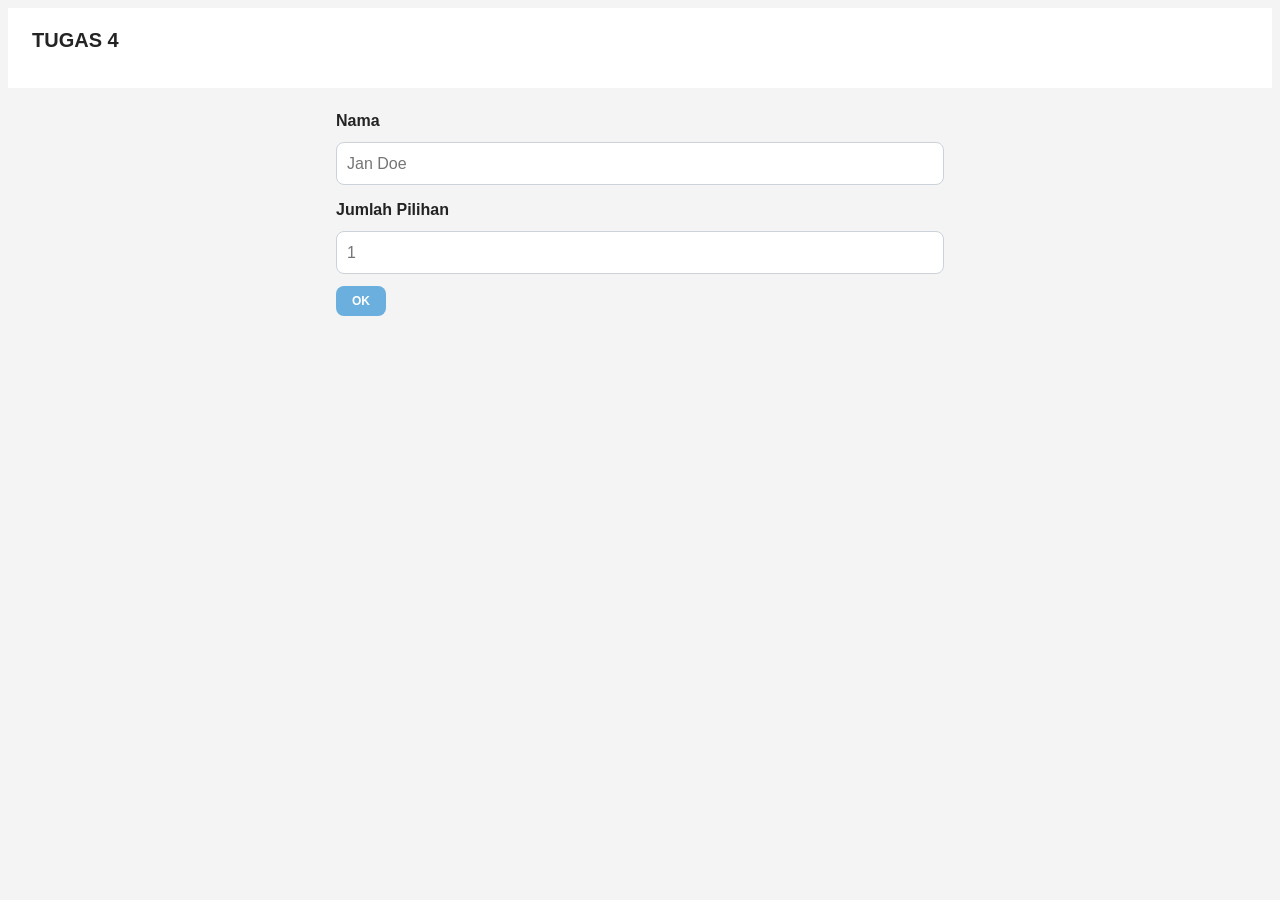
<file: tugasJs/index.html>
<!DOCTYPE html>
<html lang="id">

<head>
    <meta charset="UTF-8">
    <meta name="viewport" content="width=device-width, initial-scale=1.0">
    <title>Tugas Js - Input Pilihan</title>
    <script src="script.js" defer></script>
    <link rel="stylesheet" href="style.css">
</head>

<body>
    <header>
        <h2>TUGAS 4</h2>
    </header>

    <main>
        <section class="cardForm" id="cardForm">
            <div class="container">
                <label for="nama">Nama</label>
                <input type="text" id="nama" placeholder="Jan Doe">
            </div>
            <div class="container">
                <label for="jumlah">Jumlah Pilihan</label>
                <input type="number" id="jumlah" placeholder="1">
            </div>
            <button type="button" id="btnSubmit">OK</button>
        </section>

        <section class="cardForm" id="inputChoice" hidden>
            <div id="masukkanPilihan"></div>
            <button type="button" id="btnSubmitChoice">OK</button>
        </section>

        <section class="cardForm" id="choiceButton" hidden>
            <div class="container">
                <label for="shape">Tampilkan Pilihan Sebagai</label>
                <select id="shape" onchange="changeShape()">
                    <option value="radio">Radio</option>
                    <option value="dropdown">Drop Down</option>
                </select>
            </div>
            <div class="container">
                <label id="choiceLabel">Pilihan</label>
                <div id="choiceContainer"></div>
            </div>
            <button type="button" id="btnSubmitChoiceButton">OK</button>
        </section>

        <section class="cardForm" id="email" hidden>
            <div class="container">
                <label for="email">Email</label>
                <input type="email" id="emailInput" placeholder="john.doe@gmail.com">
            </div>
            <button type="button" id="btnSubmitEmail">OK</button>
        </section>

        <section class="cardForm" id="result" hidden>
            <p id="resultText"></p>
            <button type="button" id="btnReset">Reset</button>
        </section>
    </main>
   
</body>
</html>
</file>
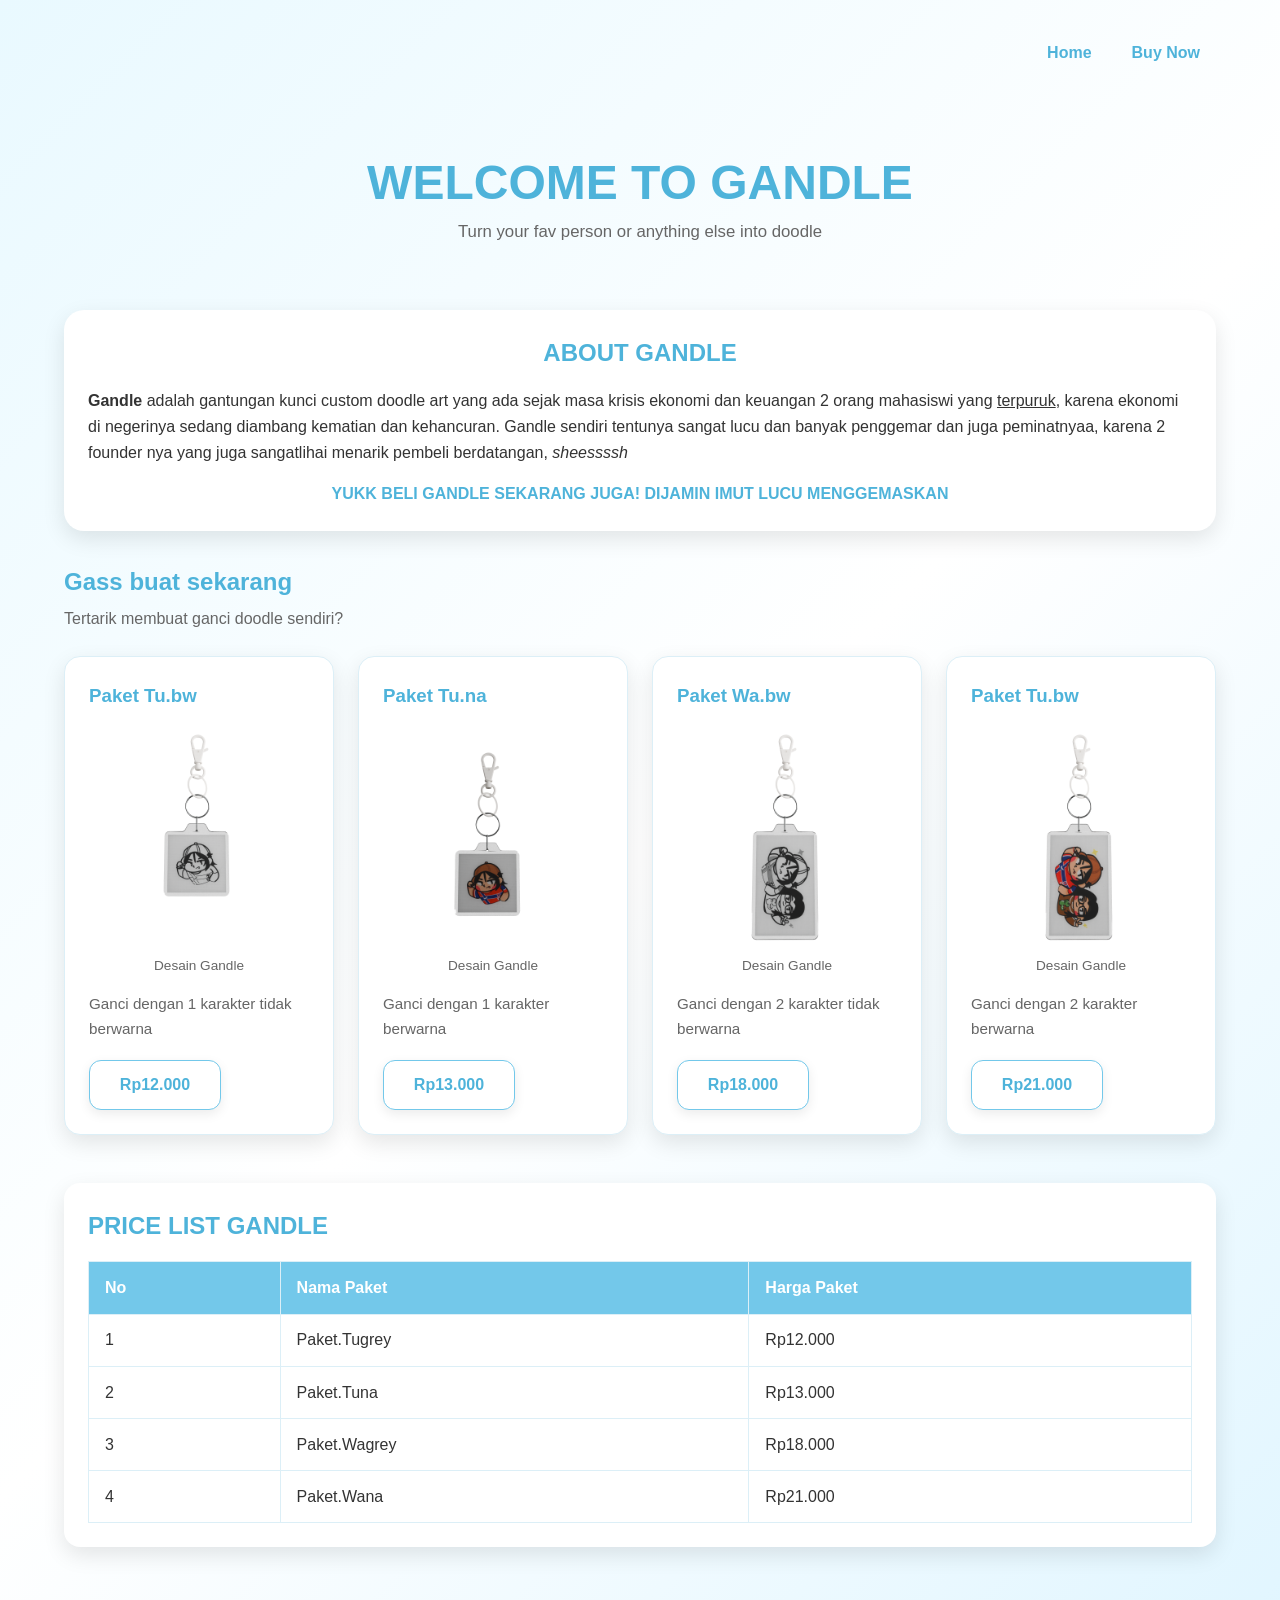
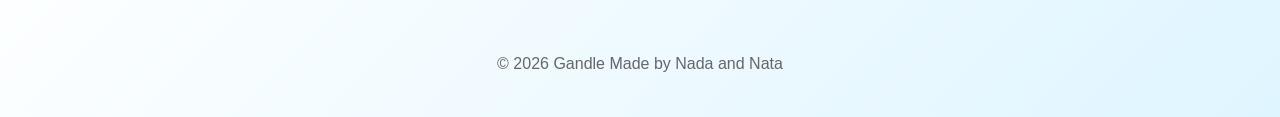
<file: HTML-Git/Nada.html>
<!DOCTYPE html>
<html lang="id">

<head>
    <meta charset="UTF-8">
    <meta name="viewport" content="width=device-width, initial-scale=1.0">
    <meta name="description" content="Gandle - Turn your fav person or anything else into doodle">
    <meta name="author" content="Nada">
    <title>Tugas 3 HTML CSS</title>
    <link rel="icon" href="assets/sticker gandle.png" type="image/png">
    <link rel="stylesheet" href="style.css">

</head>

<body>
    <nav class="nav container" aria-label="Navigasi utama">
        <a href="Nada.html">Home</a>
        <a href="https://tally.so/r/rjMKR2" target="_blank" rel="noopener noreferrer">Buy Now</a>
    </nav>

    <header class="site-header">
        <div class="container-header">
            <h1>WELCOME TO GANDLE</h1>
            <p class="header-p">Turn your fav person or anything else into doodle</p>
        </div>
    </header>

    <main class="container">
        <section class="tentang" id="tentang" aria-labelledby="judul-tentang">
            <div class="isi-content">
                <h2 id="judul-tentang">ABOUT GANDLE</h2>
                <p><b>Gandle</b> adalah gantungan kunci custom doodle art yang ada sejak masa krisis ekonomi dan keuangan 2 orang mahasiswi yang <u>terpuruk</u>, karena ekonomi di negerinya sedang diambang kematian dan kehancuran. Gandle sendiri tentunya sangat lucu dan banyak penggemar  dan juga peminatnyaa, karena 2 founder nya yang juga sangatlihai menarik pembeli berdatangan, <i>sheessssh</i></p>
                <p><strong>YUKK BELI GANDLE SEKARANG JUGA! DIJAMIN IMUT LUCU MENGGEMASKAN</strong></p>
            </div>
        </section>

        <section class="catalog-layout" aria-labelledby="judul-katalog">
            <div class="catalog-content">
                <div class="catalog-heading">
                    <h2 id="judul-katalog">Gass buat sekarang</h2>
                    <p>Tertarik membuat ganci doodle sendiri?</p>
                </div>

                <div class="card catalog-cards">
                    <article class="catalog-card">
                        <div class="card-content">
                            <h3>Paket Tu.bw</h3>
                            <figure>
                                <img src="assets/3.png" alt="Contoh desain Gandle Paket Tu.bw" width="240">
                                <figcaption>Desain Gandle</figcaption>
                            </figure>
                            <p class="deskripsi">Ganci dengan 1 karakter tidak berwarna</p>
                            <a href="#" class="project-link">Rp12.000</a>
                        </div>
                    </article>

                    <article class="catalog-card">
                        <div class="card-content">
                            <h3>Paket Tu.na</h3>
                            <figure>
                                <img src="assets/1.png" alt="Contoh desain Gandle Paket Tu.bw" width="240">
                                <figcaption>Desain Gandle</figcaption>
                            </figure>
                            <p class="deskripsi">Ganci dengan 1 karakter berwarna</p>
                            <a href="#" class="project-link">Rp13.000</a>
                        </div>
                    </article>

                    <article class="catalog-card">
                        <div class="card-content">
                            <h3>Paket Wa.bw</h3>
                            <figure>
                                <img src="assets/4.png" alt="Contoh desain Gandle Paket Tu.bw" width="240">
                                <figcaption>Desain Gandle</figcaption>
                            </figure>
                            <p class="deskripsi">Ganci dengan 2 karakter tidak berwarna</p>
                            <a href="#" class="project-link">Rp18.000</a>
                        </div>
                    </article>

                    <article class="catalog-card">
                        <div class="card-content">
                            <h3>Paket Tu.bw</h3>
                            <figure>
                                <img src="assets/5.png" alt="Contoh desain Gandle Paket Tu.bw" width="240">
                                <figcaption>Desain Gandle</figcaption>
                            </figure>
                            <p class="deskripsi">Ganci dengan 2 karakter berwarna</p>
                            <a href="#" class="project-link">Rp21.000</a>
                        </div>
                    </article>
                </div>

                <section id="table" aria-labelledby="judul-harga">
                    <div class="table">
                    <h2 id="judul-harga">PRICE LIST GANDLE</h2>
                    <table>
                        <thead>
                            <tr>
                                <th scope="col">No</th>
                                <th scope="col">Nama Paket</th>
                                <th scope="col">Harga Paket</th>
                            </tr>
                        </thead>
                        <tbody>
                            <tr>
                                <td>1</td>
                                <td>Paket.Tugrey</td>
                                <td>Rp12.000</td>
                            </tr>
                            <tr>
                                <td>2</td>
                                <td>Paket.Tuna</td>
                                <td>Rp13.000</td>
                            </tr>
                            <tr>
                                <td>3</td>
                                <td>Paket.Wagrey</td>
                                <td>Rp18.000</td>
                            </tr>
                            <tr>
                                <td>4</td>
                                <td>Paket.Wana</td>
                                <td>Rp21.000</td>
                            </tr>
                        </tbody>
                    </table>
                    </div>
                </section>
            </div>
        </section>
    </main>
    <footer>
        <p>&copy; 2026 Gandle Made by Nada and Nata</p>
    </footer>
</body>
</html>
</file>
<file: tugasJs/style.css>
:root {
    --ink: #1f2933;
    --muted: #5f6c7b;
    --line: #cbd2d9;
    --bg: #f5f7fa;
    --accent: #6aafde;
}


* {
    box-sizing: border-box;
}


body {
    font-family: Arial, sans-serif;
    background-color: #f4f4f4;
    color: #252323;
    line-height: 1.6;
}


header {
    display: flex;
    align-items: center;
    gap: 16px;
    padding: 16px 24px;
    background: #fff;
}


header h1 {
    font-size: 24px;
    color: var(--accent);
}


header p {
    font-size: 14px;
    color: var(--muted);
}


main {
    max-width: 640px;
    margin: 20px auto;
    padding: 0 16px 48px;
}


h2 {
    font-size: 20px;
    margin: 0 0 16px;
}


.label {
    display: block;
    font-weight: 600;
    margin-bottom: 8px;
}


.cardForm[hidden] {
    display: none;
}


.container {
    margin-bottom: 12px;
}


label {
    display: block;
    font-weight: 600;
    margin-bottom: 8px;
}


input[type="text"],
input[type="number"],
input[type="email"],
select {
    width: 100%;
    padding: 8px 10px;
    font: inherit;
    border: 1px solid var(--line);
    border-radius: 8px;
}


input:focus, select:focus {
    outline: 2px solid var(--accent);
}


.radio-item {
    display: flex;
    gap: 8px;
    align-items: center;
    margin-bottom: 8px;
}

input:disabled, select:disabled {
    background: var(--line);
    color: var(--muted);
}

button {
    padding: 8px 16px;
    border: none;
    border-radius: 8px;
    background-color: var(--accent);
    color: #fff;
    font-size: 12px;
    font-weight: 600;
    transition: 0.25;
}

button:hover {
    background-color: #5179ce;
    opacity: 0.8;
}
</file>
<file: HTML-Git/style.css>
:root {
    --primary: #73c8ea;
    --primary-dark: #4eb3da;
    --text: #333;
    --muted: #666;
    --white: #fff;
    --border: #dceff7;
    --shadow: 0 8px 22px rgba(0, 0, 0, 0.10);
}

* {
    margin: 0;
    padding: 0;
    box-sizing: border-box;
}

html {
    scroll-behavior: smooth;
}

body {
    margin: 0;
    padding: 1rem;
    font-family: Arial, sans-serif;
    line-height: 1.6;
    background: linear-gradient(135deg, #e9f9ff, #ffffff, #dff5ff);
    color: var(--text);
}

.container, .container-header {
    width: min(100%, 72rem);
    margin-inline: auto;
}

.nav {
    display: flex;
    flex-direction: row;
    justify-content: flex-end;
    align-items: center;
    gap: 0.5rem;
    padding: 1rem 0;
    margin-bottom: 1rem;
}

.nav a {
    display: inline-block;
    padding: 0.5rem 1rem;
    text-decoration: none;
    color: var(--primary-dark);
    font-weight: bold;
    border-radius: 16px;
    transition: color 0.3s ease, background-color 0.3s ease, transform 0.3s ease;
}

.nav a:hover {
    color: var(--white);
    background-color: var(--primary);
    transform: translateY(-2px);
}

header {
    padding: 3rem 1rem 2rem;
    text-align: center;
}

h1 {
    margin-bottom: 0.5rem;
    color: var(--primary-dark);
    font-size: clamp(2rem, 5vw, 3rem);
    line-height: 1.2;
}

.header-p {
    color: var(--muted);
    font-size: 1.05rem;
}

.tentang {
    padding: 1.5rem;
    margin: 2rem 0;
    background-color: var(--white);
    border-radius: 20px;
    box-shadow: var(--shadow);
}

.tentang h2 {
    text-align: center;
    color: var(--primary-dark);
    margin-bottom: 1rem;
}

.tentang p {
    margin-top: 1rem;
}

.tentang p:last-child {
    text-align: center;
    color: var(--primary-dark);
}

.catalog-layout {
    display: grid;
    grid-template-columns: 1fr;
    gap: 1rem;
    margin-top: 2rem;
}

.catalog-content {
    min-width: 0;
}

.catalog-heading {
    margin-bottom: 1.5rem;
}

.catalog-heading h2 {
    margin-bottom: 0.3rem;
    color: var(--primary-dark);
}

.catalog-heading p {
    color: var(--muted);
}

.catalog-cards {
    display: grid;
    grid-template-columns: repeat(4, minmax(0, 1fr));
    gap: 1.5rem;
}

.catalog-card {
    display: flex;
    flex-direction: column;
    padding: 0;
    margin: 0;
    overflow: hidden;
    background-color: var(--white);
    border: 1px solid var(--border);
    border-radius: 16px;
    box-shadow: var(--shadow);
    transition: transform 0.3s ease, box-shadow 0.3s ease;
}

.catalog-card:hover {
    transform: translateY(-5px);
    box-shadow: 0 12px 28px rgba(0, 0, 0, 0.14);
}

.card-content {
    display: flex;
    flex-direction: column;
    height: 100%;
    padding: 1.5rem;
}

.card-content h3 {
    margin-bottom: 1rem;
    color: var(--primary-dark);
}

figure {
    margin: 0 0 1rem;
    text-align: center;
}

figure img {
    display: block;
    width: 100%;
    max-width: 240px;
    height: auto;
    margin-inline: auto;
    border-radius: 12px;
}

figcaption {
    margin-top: 0.5rem;
    color: var(--muted);
    font-size: 0.85rem;
}

.deskripsi {
    margin-bottom: 1.2rem;
    color: var(--muted);
    font-size: 0.95rem;
}

.card-content a {
    display: block;
    width: 132px;
    margin-top: auto;
    padding: 0.7rem 1rem;
    text-align: center;
    text-decoration: none;
    font-weight: bold;
    color: var(--primary-dark);
    background-color: var(--white);
    border: 1px solid var(--primary);
    border-radius: 12px;
    box-shadow: 0 4px 12px rgba(0, 0, 0, 0.08);
    transition: color 0.3s ease, background-color 0.3s ease, transform 0.3s ease;
}

.card-content a:hover {
    color: var(--white);
    background-color: var(--primary);
    transform: translateY(-2px);
}

.table {
    margin-top: 3rem;
    margin-bottom: 2rem;
    padding: 1.5rem;
    background-color: var(--white);
    border-radius: 16px;
    box-shadow: var(--shadow);
    overflow-x: auto;
}

.table h2 {
    margin-bottom: 1rem;
    color: var(--primary-dark);
}

.table table {
    width: 100%;
    border-collapse: collapse;
    background-color: var(--white);
}

.table th, .table td {
    padding: 0.8rem 1rem;
    border: 1px solid var(--border);
    text-align: left;
}

.table th {
    color: var(--white);
    background-color: var(--primary);
    font-weight: bold;
}

.table tbody tr:hover {
    background-color: #eaf8fd;
}

footer {
    margin-top: 3rem;
    padding: 1.5rem;
    text-align: center;
    color: var(--muted);
}

@media (max-width: 1000px) {
    .catalog-cards {
        grid-template-columns: repeat(2, minmax(0, 1fr));
    }
}


@media (max-width: 600px) {
    body {
        padding: 0.75rem;
    }

    .nav {
        justify-content: center;
        flex-wrap: wrap;
    }

    header {
        padding: 2rem 0.5rem;
    }

    .tentang {
        padding: 1.25rem;
        margin: 1.5rem 0;
    }

    .catalog-cards {
        grid-template-columns: 1fr;
        gap: 1rem;
    }

    .catalog-card {
        width: 100%;
    }

    .card-content {
        padding: 1.25rem;
    }

    .table {
        padding: 1rem;
    }

    .table th, .table td {
        padding: 0.7rem;
        font-size: 0.9rem;
    }
}
</file>
